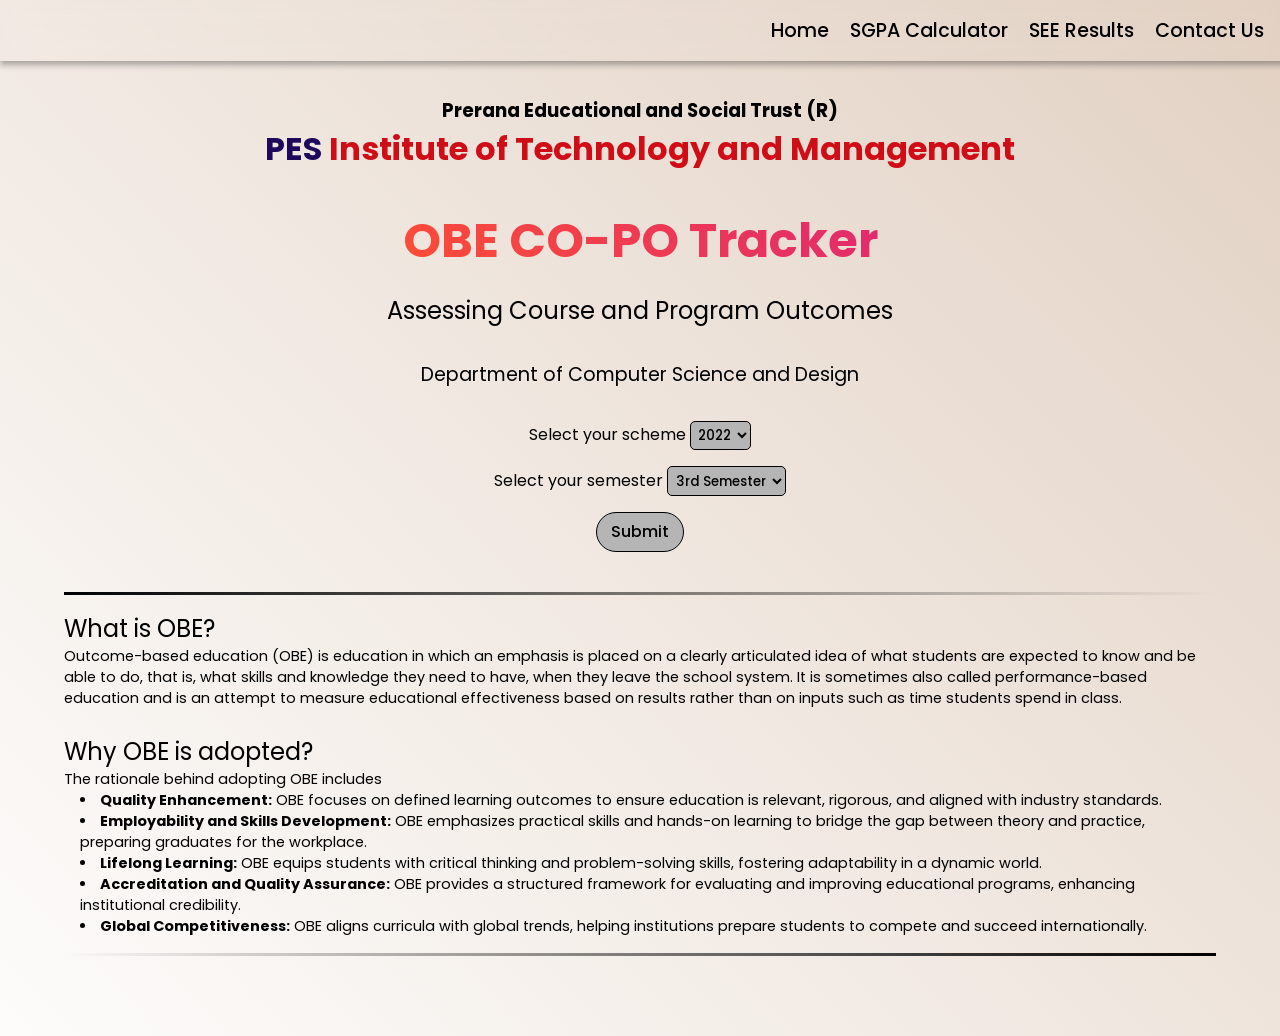
<file: index.html>
<!DOCTYPE html>

<html lang="en">
  <head>
    <meta charset="UTF-8" />
    <meta name="viewport" content="width=device-width, initial-scale=1.0" />

    <title>OBE CO-PO Tracker</title>

    <meta name="author" content="violetto-rose" />
    <meta
      name="description"
      content="A project on OBE (Outcome based education) tracker with Course and Program outcome details along with subject information."
    />

    <!--Styles-->
    <link rel="stylesheet" href="CSS/main.css" />

    <!--Fonts-->
    <link rel="preconnect" href="https://fonts.googleapis.com" />
    <link rel="preconnect" href="https://fonts.gstatic.com" crossorigin />
    <link
      href="https://fonts.googleapis.com/css2?family=Poppins&display=swap"
      rel="stylesheet"
    />
  </head>

  <!--Body-->
  <body>
    <!--Nav bar-->
    <nav>
      <div class="nav-container">
        <ul>
          <li><a href="#">Home</a></li>
          <li><a href="sgpa-calculator.php">SGPA Calculator</a></li>
          <li><a href="results.html">SEE Results</a></li>
          <li><a href="mailto:manjumadhav.va@gmail.com">Contact Us</a></li>
        </ul>
      </div>
    </nav>

    <!--Title-->
    <div class="title">
      <div class="flex">
        <h3>Prerana Educational and Social Trust (R)</h3>
        <h1>
          <span class="blue">PES </span
          ><span class="red">Institute of Technology and Management</span>
        </h1>
        <div class="pagetitle">
          <p>OBE CO-PO Tracker</p>
        </div>
      </div>
      <div class="pagesubtitle">
        <p>Assessing Course and Program Outcomes</p>
      </div>
    </div>

    <!--Content-->
    <div class="content">
      <p>Department of Computer Science and Design</p>
    </div>

    <!--Selection of scheme and semester-->
    <form action="obe.php" method="post">
      <div class="selection">
        <!-- Scheme -->
        <div class="scheme">
          <label for="scheme">Select your scheme</label>
          <select id="scheme" name="scheme">
            <option value="2022">2022</option>
          </select>
        </div>

        <!-- Semester -->
        <div class="semester">
          <label for="semester">Select your semester</label>
          <select id="semester" name="semester">
            <option value="3">3rd Semester</option>
            <option value="4">4th Semester</option>
            <option value="5">5th Semester</option>
            <option value="6">6th Semester</option>
            <option value="7">7th Semester</option>
            <option value="8">8th Semester</option>
          </select>
        </div>

        <div class="mybutton">
          <button type="submit">Submit</button>
        </div>
      </div>
    </form>
  </body>

  <!--Footer-->
  <footer>
    <hr class="left" />

    <!--1-->
    <div class="headings">
      <p>What is OBE?</p>
    </div>
    <div class="info">
      Outcome-based education (OBE) is education in which an emphasis is placed
      on a clearly articulated idea of what students are expected to know and be
      able to do, that is, what skills and knowledge they need to have, when
      they leave the school system. It is sometimes also called
      performance-based education and is an attempt to measure educational
      effectiveness based on results rather than on inputs such as time students
      spend in class.
    </div>
    <br />

    <!--2-->
    <div class="headings">Why OBE is adopted?</div>
    <div class="info">
      <p>The rationale behind adopting OBE includes</p>
      <ul>
        <li>
          <b>Quality Enhancement:</b> OBE focuses on defined learning outcomes
          to ensure education is relevant, rigorous, and aligned with industry
          standards.
        </li>
        <li>
          <b>Employability and Skills Development:</b> OBE emphasizes practical
          skills and hands-on learning to bridge the gap between theory and
          practice, preparing graduates for the workplace.
        </li>
        <li>
          <b>Lifelong Learning:</b> OBE equips students with critical thinking
          and problem-solving skills, fostering adaptability in a dynamic world.
        </li>
        <li>
          <b>Accreditation and Quality Assurance:</b> OBE provides a structured
          framework for evaluating and improving educational programs, enhancing
          institutional credibility.
        </li>
        <li>
          <b>Global Competitiveness:</b> OBE aligns curricula with global
          trends, helping institutions prepare students to compete and succeed
          internationally.
        </li>
      </ul>
    </div>
    <hr class="right" />
  </footer>
</html>
</file>
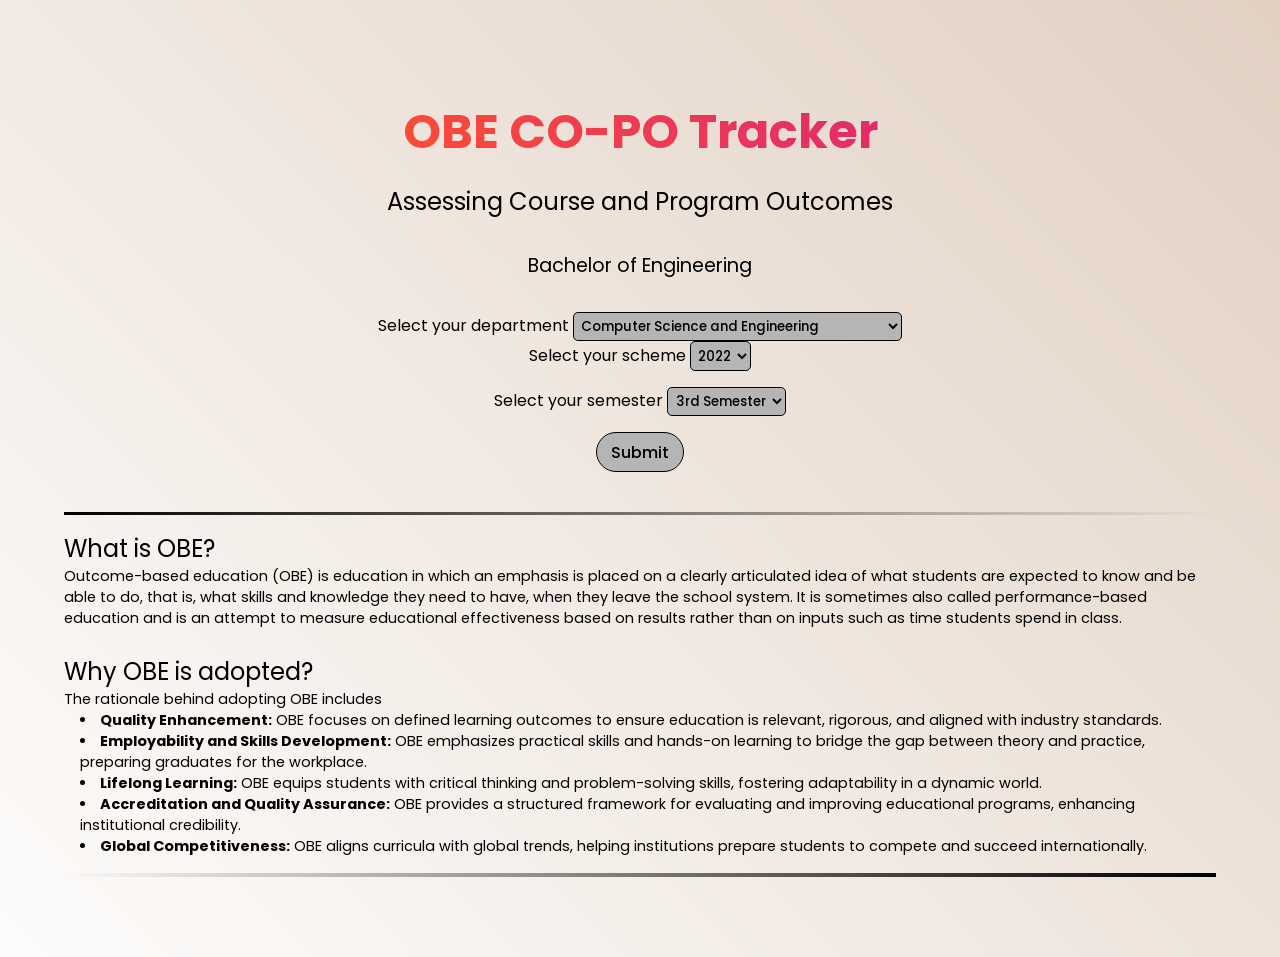
<file: main copy.html>
<!DOCTYPE html>

<html lang="en">
  <head>
    <meta charset="UTF-8" />
    <meta name="viewport" content="width=device-width, initial-scale=1.0" />

    <title>OBE CO-PO Tracker</title>

    <meta name="author" content="violetto-rose" />
    <meta
      name="description"
      content="A project on OBE (Outcome based education) tracker with Course and Program outcome details along with subject information."
    />

    <!--Styles-->
    <link rel="stylesheet" href="main.css" />

    <!--Fonts-->
    <link rel="preconnect" href="https://fonts.googleapis.com" />
    <link rel="preconnect" href="https://fonts.gstatic.com" crossorigin />
    <link
      href="https://fonts.googleapis.com/css2?family=Poppins&display=swap"
      rel="stylesheet"
    />
  </head>

  <!--Body-->
  <body>
    <!--Title-->
    <div class="title">
      <div class="flex">
        <div class="pagetitle">
          <p>OBE CO-PO Tracker</p>
        </div>
      </div>
      <div class="pagesubtitle">
        <p>Assessing Course and Program Outcomes</p>
      </div>
    </div>

    <!--Content-->
    <div class="content">
      <p>Bachelor of Engineering</p>
    </div>

    <!--Selection of Department, scheme and semester-->
    <form action="obe.php" method="post">
      <div class="selection">
        <!-- Department -->
        <div class="dept">
          <label for="dept">Select your department</label>
          <select id="dept" name="dept">
            <option value="cse">Computer Science and Engineering</option>
            <option value="ise">Information Science and Engineering</option>
            <option value="aiml">
              Artificial Intelligence and Machine Learning
            </option>
            <option value="csd">Computer Science and Design</option>
            <option value="csds">Data Science and Engineering</option>
            <option value="ece">
              Electronics and Communication Engineering
            </option>
            <option value="eee">Electrical and Electronics Engineering</option>
            <option value="me">Mechanical Engineering</option>
            <option value="cv">Civil Engineering</option>
          </select>
        </div>

        <!-- Scheme -->
        <div class="scheme">
          <label for="scheme">Select your scheme</label>
          <select id="scheme" name="scheme">
            <option value="2022">2022</option>
          </select>
        </div>

        <!-- Semester -->
        <div class="semester">
          <label for="semester">Select your semester</label>
          <select id="semester" name="semester">
            <option value="3">3rd Semester</option>
            <option value="4">4th Semester</option>
            <option value="5">5th Semester</option>
            <option value="6">6th Semester</option>
            <option value="7">7th Semester</option>
            <option value="8">8th Semester</option>
          </select>
        </div>

        <div class="mybutton">
          <button type="submit">Submit</button>
        </div>
      </div>
    </form>
  </body>

  <!--Footer-->
  <footer>
    <hr class="left" />

    <!--1-->
    <div class="headings">
      <p>What is OBE?</p>
    </div>
    <div class="info">
      Outcome-based education (OBE) is education in which an emphasis is placed
      on a clearly articulated idea of what students are expected to know and be
      able to do, that is, what skills and knowledge they need to have, when
      they leave the school system. It is sometimes also called
      performance-based education and is an attempt to measure educational
      effectiveness based on results rather than on inputs such as time students
      spend in class.
    </div>
    <br />

    <!--2-->
    <div class="headings">Why OBE is adopted?</div>
    <div class="info">
      <p>The rationale behind adopting OBE includes</p>
      <ul>
        <li>
          <b>Quality Enhancement:</b> OBE focuses on defined learning outcomes
          to ensure education is relevant, rigorous, and aligned with industry
          standards.
        </li>
        <li>
          <b>Employability and Skills Development:</b> OBE emphasizes practical
          skills and hands-on learning to bridge the gap between theory and
          practice, preparing graduates for the workplace.
        </li>
        <li>
          <b>Lifelong Learning:</b> OBE equips students with critical thinking
          and problem-solving skills, fostering adaptability in a dynamic world.
        </li>
        <li>
          <b>Accreditation and Quality Assurance:</b> OBE provides a structured
          framework for evaluating and improving educational programs, enhancing
          institutional credibility.
        </li>
        <li>
          <b>Global Competitiveness:</b> OBE aligns curricula with global
          trends, helping institutions prepare students to compete and succeed
          internationally.
        </li>
      </ul>
    </div>
    <hr class="right" />
  </footer>
</html>
</file>
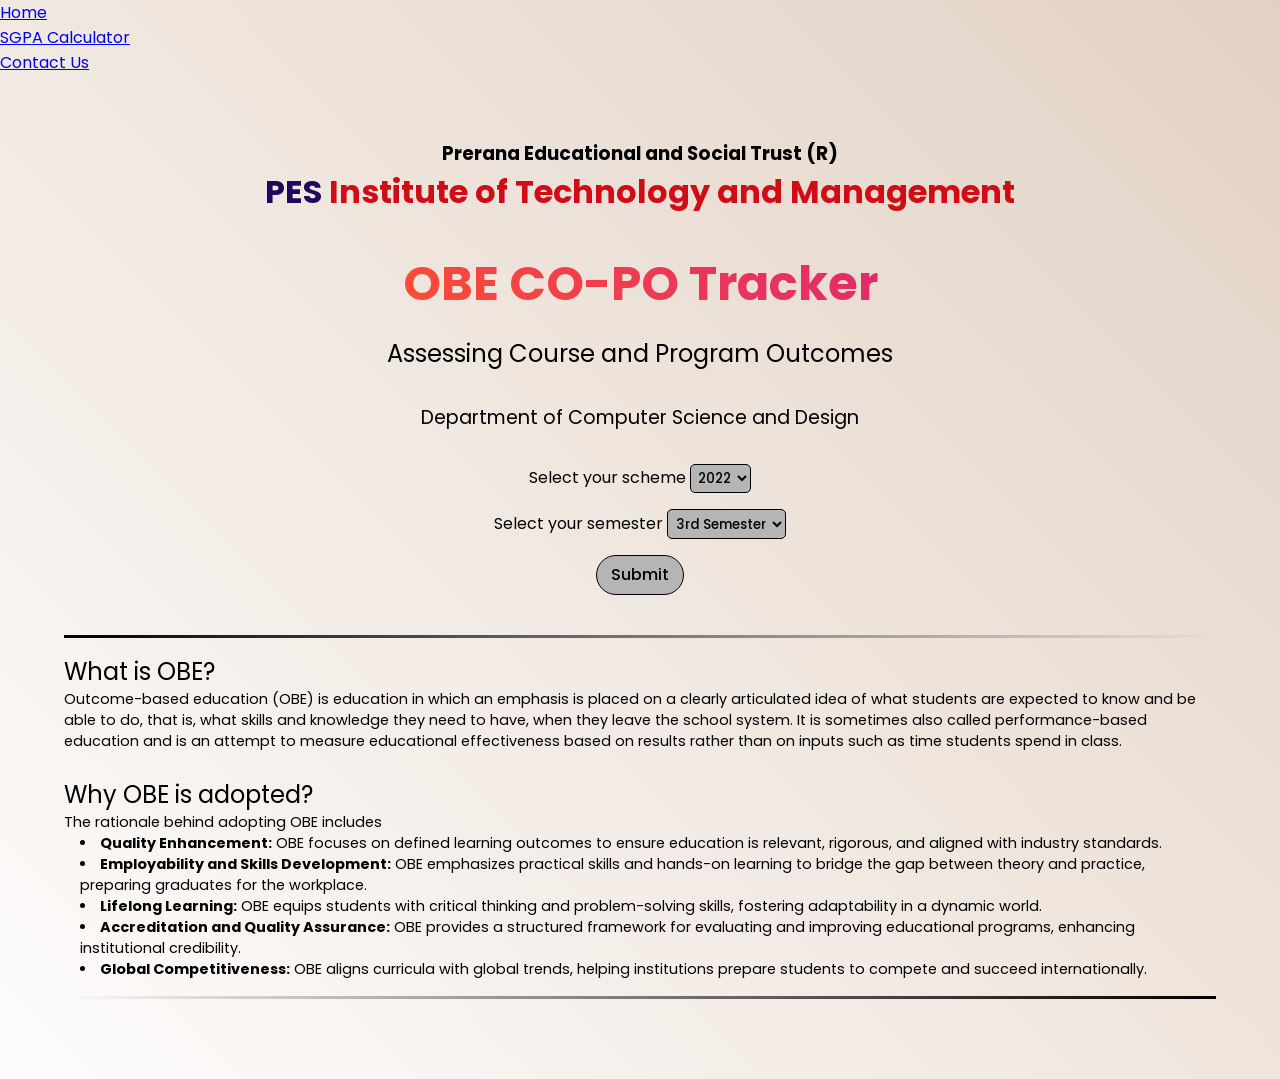
<file: main-copy.html>
<!DOCTYPE html>

<html lang="en">
  <head>
    <meta charset="UTF-8" />
    <meta name="viewport" content="width=device-width, initial-scale=1.0" />

    <title>OBE CO-PO Tracker</title>

    <meta name="author" content="violetto-rose" />
    <meta
      name="description"
      content="A project on OBE (Outcome based education) tracker with Course and Program outcome details along with subject information."
    />

    <!--Styles-->
    <link rel="stylesheet" href="main-copy.css" />

    <!--Fonts-->
    <link rel="preconnect" href="https://fonts.googleapis.com" />
    <link rel="preconnect" href="https://fonts.gstatic.com" crossorigin />
    <link
      href="https://fonts.googleapis.com/css2?family=Poppins&display=swap"
      rel="stylesheet"
    />
  </head>

  <!--Body-->
  <body>
    <!--Nav bar-->
    <nav>
      <div class="nav-container">
        <ul>
          <li><a href="#">Home</a></li>
          <li><a href="sgpa-calculator.php">SGPA Calculator</a></li>
          <li><a href="mailto:manjumadhav.va@gmail.com">Contact Us</a></li>
        </ul>
      </div>
    </nav>

    <!--Title-->
    <div class="title">
      <div class="flex">
        <h3>Prerana Educational and Social Trust (R)</h3>
        <h1>
          <span class="blue">PES </span
          ><span class="red">Institute of Technology and Management</span>
        </h1>
        <div class="pagetitle">
          <p>OBE CO-PO Tracker</p>
        </div>
      </div>
      <div class="pagesubtitle">
        <p>Assessing Course and Program Outcomes</p>
      </div>
    </div>

    <!--Content-->
    <div class="content">
      <p>Department of Computer Science and Design</p>
    </div>

    <!--Selection of scheme and semester-->
    <form action="obe-copy.php" method="post">
      <div class="selection">
        <!-- Scheme -->
        <div class="scheme">
          <label for="scheme">Select your scheme</label>
          <select id="scheme" name="scheme">
            <option value="2022">2022</option>
          </select>
        </div>

        <!-- Semester -->
        <div class="semester">
          <label for="semester">Select your semester</label>
          <select id="semester" name="semester">
            <option value="3">3rd Semester</option>
            <option value="4">4th Semester</option>
            <option value="5">5th Semester</option>
            <option value="6">6th Semester</option>
            <option value="7">7th Semester</option>
            <option value="8">8th Semester</option>
          </select>
        </div>

        <div class="mybutton">
          <button type="submit">Submit</button>
        </div>
      </div>
    </form>
  </body>

  <!--Footer-->
  <footer>
    <hr class="left" />

    <!--1-->
    <div class="headings">
      <p>What is OBE?</p>
    </div>
    <div class="info">
      Outcome-based education (OBE) is education in which an emphasis is placed
      on a clearly articulated idea of what students are expected to know and be
      able to do, that is, what skills and knowledge they need to have, when
      they leave the school system. It is sometimes also called
      performance-based education and is an attempt to measure educational
      effectiveness based on results rather than on inputs such as time students
      spend in class.
    </div>
    <br />

    <!--2-->
    <div class="headings">Why OBE is adopted?</div>
    <div class="info">
      <p>The rationale behind adopting OBE includes</p>
      <ul>
        <li>
          <b>Quality Enhancement:</b> OBE focuses on defined learning outcomes
          to ensure education is relevant, rigorous, and aligned with industry
          standards.
        </li>
        <li>
          <b>Employability and Skills Development:</b> OBE emphasizes practical
          skills and hands-on learning to bridge the gap between theory and
          practice, preparing graduates for the workplace.
        </li>
        <li>
          <b>Lifelong Learning:</b> OBE equips students with critical thinking
          and problem-solving skills, fostering adaptability in a dynamic world.
        </li>
        <li>
          <b>Accreditation and Quality Assurance:</b> OBE provides a structured
          framework for evaluating and improving educational programs, enhancing
          institutional credibility.
        </li>
        <li>
          <b>Global Competitiveness:</b> OBE aligns curricula with global
          trends, helping institutions prepare students to compete and succeed
          internationally.
        </li>
      </ul>
    </div>
    <hr class="right" />
  </footer>
</html>
</file>
<file: CSS/main.css>
* {
  margin: 0 auto;
  padding: 0;
}

/*Nav bar*/
nav {
  background-color: transparent;
  width: 100%;
  padding: 1rem;
  position: fixed;
  font-weight: 500;
  font-size: 1.2rem;
  top: 0;
  left: 0;
  display: flex;
  align-items: center;
  backdrop-filter: blur(10px);
  box-shadow: 0 4px 6px rgba(0, 0, 0, 0.3);
  z-index: 1;
  transition: all 0.1s;
}

.nav-container {
  display: flex;
  justify-content: flex-end;
  width: 100%;
}

nav a {
  color: black;
  text-decoration: none;
}

nav ul {
  list-style-type: none;
  margin: 0;
  padding: 0;
}

nav li {
  padding: 0.5rem 1rem 0.5rem 0;
  display: inline;
}

nav ul:last-child {
  padding-right: 1rem;
}

nav:hover {
  background-color: black;
}

nav:hover a{
  color: white;
}

/*Body and footers*/
body {
  font-family: "Poppins", sans-serif;
  font-weight: 400;
  font-style: normal;
  background: linear-gradient(45deg, #fdfcfb, #e2d1c3);
}

footer {
  padding: 4rem;
  padding-top: 1rem;
}

hr {
  width: 100%;
  border: none;
  height: 0.2rem;
  margin: 1rem 0rem 1rem 0rem;
}

/*Title*/
.title {
  display: block;
  padding: 4rem 2rem 2rem 2rem;
}

.flex {
  display: flex;
  flex-direction: column;
  justify-content: center;
  align-items: center;
}

.flex h3 {
  margin-top: 2rem;
}

.blue {
  color: rgba(30, 8, 91, 255);
}

.red {
  color: rgba(208, 13, 22, 255);
}

.pagetitle {
  font-size: 3rem;
  display: inline-block;
  font-weight: bold;
  text-align: center;
  padding: 2rem;
  padding-bottom: 1rem;
  background-image: linear-gradient(45deg, #ff512f, #dd2476);
  background-clip: text;
  -webkit-background-clip: text;
  color: transparent;
}

.pagesubtitle {
  font-size: 1.5rem;
  text-align: center;
}

h1 {
  text-align: center;
}

h3 {
  text-align: center;
}

/*Content*/
.content {
  font-size: 1.2rem;
  text-align: center;
}

.selection {
  padding: 2rem 3rem 0.5rem 3rem;
  display: grid;
}

.scheme {
  padding-bottom: 1rem;
}

.semester {
  padding-bottom: 1rem;
}

.headings {
  font-size: 1.5rem;
}

.info {
  font-size: 0.9rem;
}

.info ul {
  list-style-position: inside;
}

.info li {
  padding-left: 1rem;
}

/*Footer*/
.right {
  background: linear-gradient(
    to right,
    rgba(255, 255, 255, 0),
    rgba(0, 0, 0, 1)
  );
}

.left {
  background: linear-gradient(
    to left,
    rgba(255, 255, 255, 0),
    rgba(0, 0, 0, 1)
  );
}

/*Inputs*/
button,
select {
  font-family: "Poppins", sans-serif;
  font-weight: 500;
}

button {
  width: 5.5rem;
  height: 2.5rem;
  border: 1px solid black;
  outline: none;
  background: #b5b5b5;
  color: black;
  font-size: 1rem;
  border-radius: 3rem;
  text-align: center;
  position: relative;
  overflow: hidden;
  cursor: pointer;
  transition: all 0.5s;
}

button:hover {
  color: white;
  background: black;
}

select {
  padding: 0.2rem;
  border: 1px solid black;
  border-radius: 5px;
  background-color: #b5b5b5;
  color: black;
  transition: all 0.5s;
}

select:hover {
  background-color: #4a4a4a;
  color: white;
}

@media only screen and (max-width: 768px) {
  nav li {
    font-size: 0.75rem;
  }

  .title {
    padding: 4rem 1rem 2rem 1rem;
  }

  .flex h3 {
    margin-top: 1rem;
    font-size: 0.9rem;
  }

  .flex h1 {
    font-size: 1.5rem;
  }

  .pagetitle {
    padding: 1rem;
    font-size: 2.5rem;
  }

  .selection {
    font-size: 1.2rem;
    text-align: center;
  }

  .scheme, .semester {
    padding-bottom: 0.5rem;
  }

  select, button {
    font-size: 1.1rem;
  }

  .mybutton {
    padding: 0.5rem;
  }

  footer {
    padding: 1.5rem;
  }
}
</file>
<file: main.css>
* {
  margin: 0 auto;
  padding: 0;
}

/*Nav bar*/
nav {
  background-color: transparent;
  width: 100%;
  padding: 1rem;
  position: fixed;
  font-weight: 500;
  font-size: 1.2rem;
  top: 0;
  left: 0;
  display: flex;
  align-items: center;
  backdrop-filter: blur(10px);
  box-shadow: 0 4px 6px rgba(0, 0, 0, 0.3);
  z-index: 1;
  transition: all 0.1s;
}

.nav-container {
  display: flex;
  justify-content: flex-end;
  width: 100%;
}

nav a {
  color: black;
  text-decoration: none;
}

nav ul {
  list-style-type: none;
  margin: 0;
  padding: 0;
}

nav li {
  padding: 0.5rem 1rem 0.5rem 0;
  display: inline;
}

nav ul:last-child {
  padding-right: 1rem;
}

nav:hover {
  background-color: black;
}

nav:hover a{
  color: white;
}

/*Body and footers*/
body {
  font-family: "Poppins", sans-serif;
  font-weight: 400;
  font-style: normal;
  background: linear-gradient(45deg, #fdfcfb, #e2d1c3);
}

footer {
  padding: 4rem;
  padding-top: 1rem;
}

hr {
  width: 100%;
  border: none;
  height: 0.2rem;
  margin: 1rem 0rem 1rem 0rem;
}

/*Title*/
.title {
  display: block;
  padding: 4rem 2rem 2rem 2rem;
}

.flex {
  display: flex;
  flex-direction: column;
  justify-content: center;
  align-items: center;
}

.flex h3 {
  margin-top: 2rem;
}

.blue {
  color: rgba(30, 8, 91, 255);
}

.red {
  color: rgba(208, 13, 22, 255);
}

.pagetitle {
  font-size: 3rem;
  display: inline-block;
  font-weight: bold;
  text-align: center;
  padding: 2rem;
  padding-bottom: 1rem;
  background-image: linear-gradient(45deg, #ff512f, #dd2476);
  background-clip: text;
  -webkit-background-clip: text;
  color: transparent;
}

.pagesubtitle {
  font-size: 1.5rem;
  text-align: center;
}

h1 {
  text-align: center;
}

h3 {
  text-align: center;
}

/*Content*/
.content {
  font-size: 1.2rem;
  text-align: center;
}

.selection {
  padding: 2rem 3rem 0.5rem 3rem;
  display: grid;
}

.scheme {
  padding-bottom: 1rem;
}

.semester {
  padding-bottom: 1rem;
}

.headings {
  font-size: 1.5rem;
}

.info {
  font-size: 0.9rem;
}

.info ul {
  list-style-position: inside;
}

.info li {
  padding-left: 1rem;
}

/*Footer*/
.right {
  background: linear-gradient(
    to right,
    rgba(255, 255, 255, 0),
    rgba(0, 0, 0, 1)
  );
}

.left {
  background: linear-gradient(
    to left,
    rgba(255, 255, 255, 0),
    rgba(0, 0, 0, 1)
  );
}

/*Inputs*/
button,
select {
  font-family: "Poppins", sans-serif;
  font-weight: 500;
}

button {
  width: 5.5rem;
  height: 2.5rem;
  border: 1px solid black;
  outline: none;
  background: #b5b5b5;
  color: black;
  font-size: 1rem;
  border-radius: 3rem;
  text-align: center;
  position: relative;
  overflow: hidden;
  cursor: pointer;
  transition: all 0.5s;
}

button:hover {
  color: white;
  background: black;
}

select {
  padding: 0.2rem;
  border: 1px solid black;
  border-radius: 5px;
  background-color: #b5b5b5;
  color: black;
  transition: all 0.5s;
}

select:hover {
  background-color: #4a4a4a;
  color: white;
}
</file>
<file: main-copy.css>
* {
  margin: 0 auto;
  padding: 0;
}

/*Body and footers*/
body {
  font-family: "Poppins", sans-serif;
  font-weight: 400;
  font-style: normal;
  background: linear-gradient(45deg, #fdfcfb, #e2d1c3);
}

footer {
  padding: 4rem;
  padding-top: 1rem;
}

hr {
  width: 100%;
  border: none;
  height: 0.2rem;
  margin: 1rem 0rem 1rem 0rem;
}

/*Title*/
.title {
  display: block;
  padding: 2rem;
}

.flex {
  display: flex;
  flex-direction: column;
  justify-content: center;
  align-items: center;
}

.flex h3 {
  margin-top: 2rem;
}

.blue {
  color: rgba(30, 8, 91, 255);
}

.red {
  color: rgba(208, 13, 22, 255);
}

.pagetitle {
  font-size: 3rem;
  display: inline-block;
  font-weight: bold;
  text-align: center;
  padding: 2rem;
  padding-bottom: 1rem;
  background-image: linear-gradient(45deg, #ff512f, #dd2476);
  background-clip: text;
  -webkit-background-clip: text;
  color: transparent;
}

.pagesubtitle {
  font-size: 1.5rem;
  text-align: center;
}

h1 {
  text-align: center;
}

h3 {
  text-align: center;
}

/*Content*/
.content {
  font-size: 1.2rem;
  text-align: center;
}

.selection {
  padding: 2rem 3rem 0.5rem 3rem;
  display: grid;
}

.scheme {
  padding-bottom: 1rem;
}

.semester {
  padding-bottom: 1rem;
}

.headings {
  font-size: 1.5rem;
}

.info {
  font-size: 0.9rem;
}

.info ul {
  list-style-position: inside;
}

.info li {
  padding-left: 1rem;
}

/*Footer*/
.right {
  background: linear-gradient(
    to right,
    rgba(255, 255, 255, 0),
    rgba(0, 0, 0, 1)
  );
}

.left {
  background: linear-gradient(
    to left,
    rgba(255, 255, 255, 0),
    rgba(0, 0, 0, 1)
  );
}

/*Inputs*/
button,
select {
  font-family: "Poppins", sans-serif;
  font-weight: 500;
}

button {
  width: 5.5rem;
  height: 2.5rem;
  border: 1px solid black;
  outline: none;
  background: #b5b5b5;
  color: black;
  font-size: 1rem;
  border-radius: 3rem;
  text-align: center;
  position: relative;
  overflow: hidden;
  cursor: pointer;
  transition: all 0.5s;
}

button:hover {
  color: white;
  background: black;
}

select {
  padding: 0.2rem;
  border: 1px solid black;
  border-radius: 5px;
  background-color: #b5b5b5;
  color: black;
  transition: all 0.5s;
}

select:hover {
  background-color: #4a4a4a;
  color: white;
}
</file>
